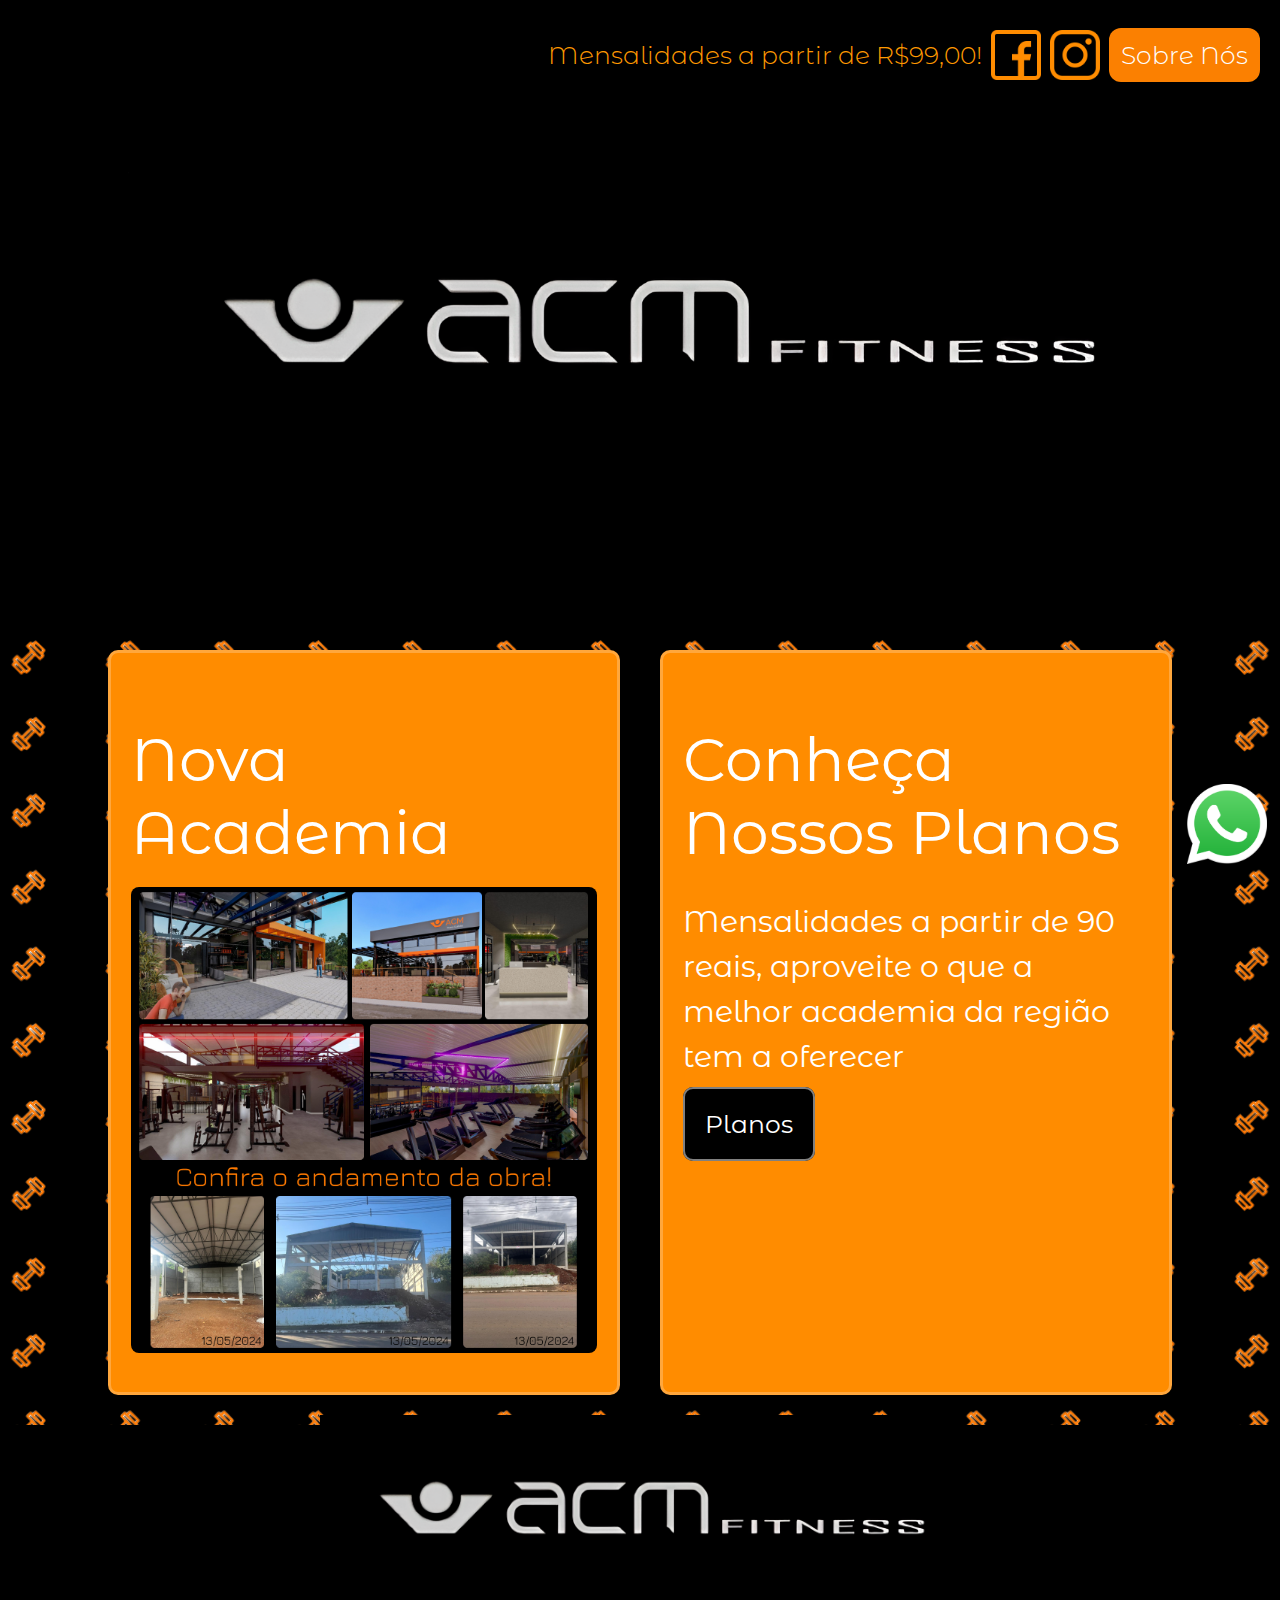
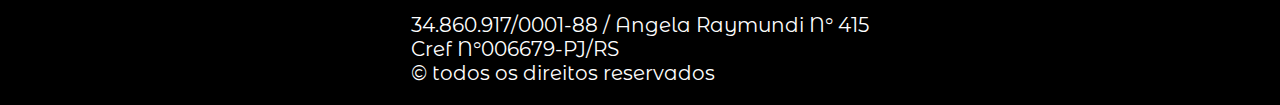
<file: index.html>
<!DOCTYPE html>
<html lang="en">
  <head>
    <meta charset="UTF-8" />
    <meta name="viewport" content="width=device-width, initial-scale=1.0" />
    <link rel="stylesheet" href="style.css" />
    <link rel="stylesheet" href="/responsivo.css" />
    <title>Academia Corpo em Movimento</title>
  </head>
  <body>
    <nav class="navbar">
      <div class="logo"></div>
      <div>
        <a
          class="uau"
          href="https://api.whatsapp.com/send?phone=5554996231083"
          target="_blank"
          >Mensalidades a partir de R$99,00!</a
        >
        <a
          href="https://www.facebook.com/ACMfitnessSananduva/"
          target="_blank"
          style="text-decoration: none"
        >
          <img
            style="
              max-width: 50px;
              text-decoration: none;
              vertical-align: middle;
              margin-bottom: 10px;
              margin-right: 5px;
              margin-left: 5px;
            "
            src="/imagens/facebook.png"
          />
        </a>

        <a
          href="https://www.instagram.com/acmfitnessrs/p/C6Zv78MMmO-/"
          target="_blank"
          style="text-decoration: none"
        >
          <img
            style="
              max-width: 50px;
              text-decoration: none;
              vertical-align: middle;
              margin-bottom: 10px;
              margin-right: 5px;
            "
            src="/imagens/instagram.png"
          />
        </a>

        <a class="uau" id="aua" target="_blank" href="sobre_nos.html"
          >Sobre Nós</a
        >
      </div>
    </nav>

    <header>
      <div class="center">
        <img src="imagens/acm.png" style="width: 80%" alt="0" />
      </div>
    </header>

    <div class="container">
      <div class="card">
        <h2 style="font-size: 60px">Nova Academia</h2>
        <p></p>
        <img src="/imagens/13.05.2024.png" alt="Imagem 1" />
      </div>

      <div class="card">
        <h2 style="font-size: 60px">Conheça Nossos Planos</h2>
        <p style="font-size: 30px">
          Mensalidades a partir de 90 reais, aproveite o que a melhor academia
          da região tem a oferecer
        </p>
        <a
          href="https://api.whatsapp.com/send?phone=5554996231083"
          style="
            background-color: black;
            text-decoration: none;
            color: white;
            padding: 20px;
            border-radius: 10px;
            border: 2px solid gray;
            font-size: 25px;
          "
          target="_blank"
          >Planos</a
        >
      </div>
    </div>
  </body>
  <footer>
    <div class="footer-content">
      <img src="imagens/acm.png" style="max-width: 50%" alt="acm" />
      <p>
        34.860.917/0001-88 / Angela Raymundi N° 415<br />
        Cref N°006679-PJ/RS<br />
        © todos os direitos reservados
      </p>
    </div>
  </footer>

  <a href="https://api.whatsapp.com/send?phone=5554996231083" target="_blank">
    <img id="whatsapp-image" src="/imagens/WhatsApp-icone.png" alt="WhatsApp" />
  </a>
</html>
</file>
<file: style.css>
@import url("https://fonts.googleapis.com/css2?family=Montserrat+Alternates:ital,wght@0,100;0,200;0,300;0,400;0,500;0,600;0,700;0,800;0,900;1,100;1,200;1,300;1,400;1,500;1,600;1,700;1,800;1,900&display=swap");

* {
  box-sizing: border-box;
}

body {
  margin: 0px;
  font-family: "Montserrat Alternates", sans-serif;
  background-image: url(/imagens/background.png);
}

.center {
  display: flex;
  justify-content: center;
  align-items: center;
  background-color: black;
  height: 70vh; /* altura total da tela */
}

.center img {
  object-fit: contain; /* para garantir que a imagem não estique */
}

.navbar {
  text-decoration: none;
  display: flex;
  justify-content: flex-end; /* Alinha os itens à direita */
  align-items: center; /* Alinha os itens verticalmente */
  background: black;
  position: fixed;
  top: 0;
  right: 0;
  left: 0;
  padding-top: 30px;
  padding-bottom: 30px;
}

.logo {
  flex: 0px;
  margin-left: 40%;
  margin-right: auto;
}

.uau {
  color: rgb(255, 153, 0);
  text-decoration: none;
  font-size: 25px;
  font-weight: 350;
}

.uau:hover {
  color: rgb(255, 204, 127);
}

.kk {
  margin-right: 20px;
}

#aua {
  color: white;
  background: #fb8001;
  padding: 12px;
  border-radius: 12px;
  margin-right: 20px;
  font-size: 25px;
}

#aua:hover {
  background: #9d2600;
  padding: 12px;
  border-radius: 12px;
}

h1 {
  font-weight: 300;
  font-style: normal;
  color: rgb(255, 255, 255);
  font-size: 25px; /* Reduzindo o tamanho da fonte */
}

h2 {
  font-weight: 400 !important;
  font-style: normal;
  color: rgb(255, 255, 255);
  font-size: 100px;
}

.news {
  border: 3px solid rgba(255, 255, 255, 0.24);
  background-color: #ff8c00;
  border-radius: 15px;
  margin: 20px; /* Reduzindo a margem geral */
  padding-bottom: 15px; /* Reduzindo o espaço inferior */
  width: 45%; /* Definindo a largura como 45% */
}

.news img {
  max-width: 100px; /* Reduzindo o tamanho da imagem */
}

p {
  font-weight: 400;
  font-style: normal;
  color: white;
  font-size: 20px;
}

#whatsapp-image {
  position: fixed;
  bottom: 4%;
  right: 1%;
  cursor: pointer;
  max-width: 80px;
  transition: transform 0.3s ease;
}

#whatsapp-image:hover {
  transform: scale(1.1);
}

h4 {
  color: white;
  text-align: center;
}

.footer-content {
  display: flex;
  flex-direction: column;
  align-items: center;
}

.footer-content img {
  order: -1; /* Coloca a imagem antes do texto */
}

.container {
  display: flex; /* Alteração para display flex */
  justify-content: center;
}

.card {
  width: 40%; /* Aumento de 30% */
  border: 1px solid #ccc;
  border-radius: 8px;
  padding: 20px;
  margin: 20px;
  border: 3px solid rgba(255, 255, 255, 0.24);
  background-color: #ff8c00;
  border-radius: 10px;
}

.fundonos {
  background-image: url(/imagens/fundo_sobre_nos.png);
}

.card img {
  width: 100%;
  border-radius: 8px;
  margin-bottom: 15px;
}

.card h2 {
  font-size: 24px; /* Aumento de 20% */
  margin-bottom: 10px;
}

.card p {
  font-size: 18px; /* Aumento de 12.5% */
  line-height: 1.5;
}

footer {
  height: 270px;
  background-color: black;
  margin-top: 10px;
  display: flex;
  justify-content: center;
  align-items: center;
}

.footer-content {
  display: flex;
  align-items: center;
}
</file>
<file: responsivo.css>
/* Smartphones (600px para baixo) */
@media only screen and (max-width: 600px) {
  .logo img {
    max-width: 300px;
    margin-left: 68px;
  }

  .navbar {
    position: absolute;
    display: flex;
    flex-flow: row wrap;
    height: 140px;
    background: black;
    justify-content: center;
    align-items: center;
    width: 100%;
  }

  .uau {
    color: rgb(255, 255, 255);
    text-decoration: underline;
    font-size: 16px;
    font-weight: 400;
    margin-right: 0px;
  }

  .novimagens {
    margin-left: -300px;
  }

  .uau:hover {
    color: rgb(255, 204, 127);
  }

  #aua {
    display: none;
  }

  .bordabranca {
    display: none;
  }

  .news {
    border: 3px solid rgba(255, 255, 255, 0.24);
    background-color: #ff8c00;
    border-radius: 15px;
    margin: 40px;
    margin-left: 20px;
    margin-top: 60px;
    margin-right: 20px;
  }

  p {
    font-weight: 500;
    font-style: normal;
    margin-left: 20px;
    margin-right: 20px;
    margin-top: 50px;
    color: white;
    font-size: 20px;
  }

  .novimagens {
    text-align: center;
  }

  .novimagens img {
    max-width: 300px;
    width: auto;
    height: auto;
  }
}
</file>
